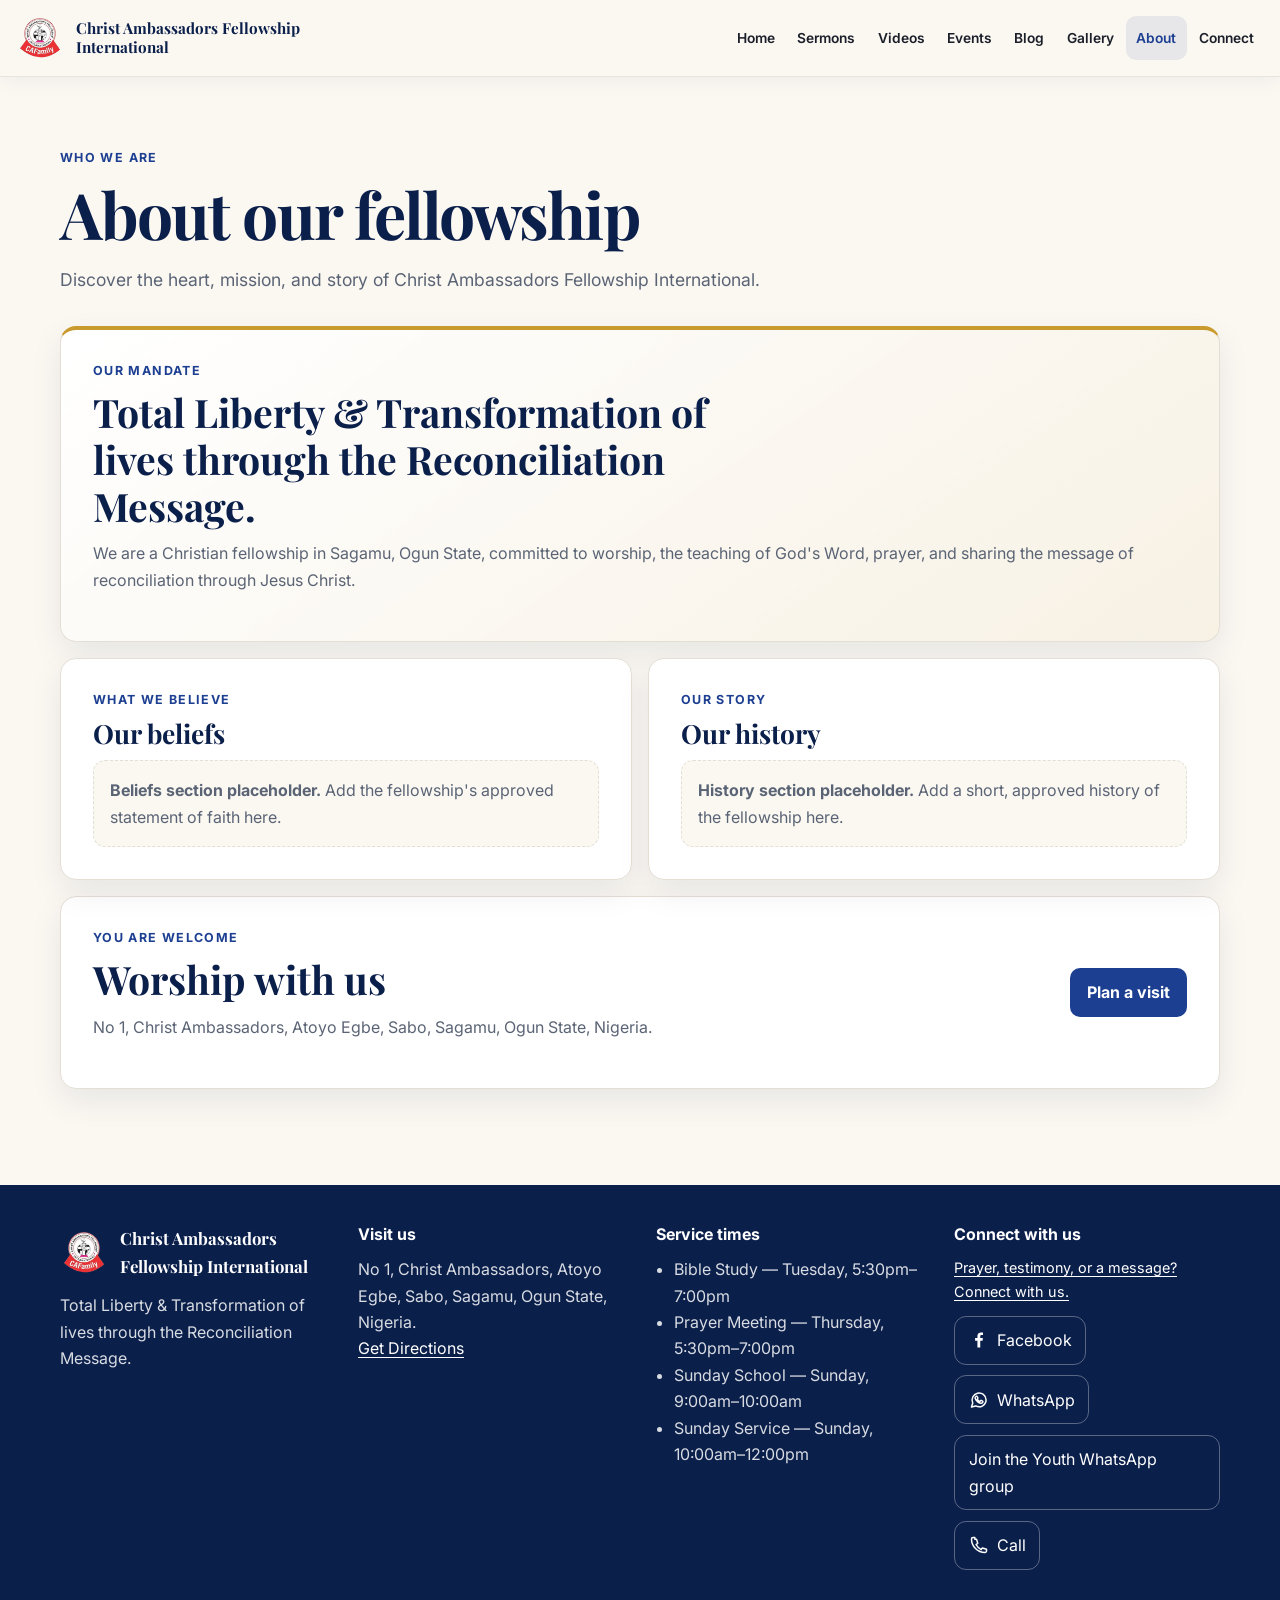
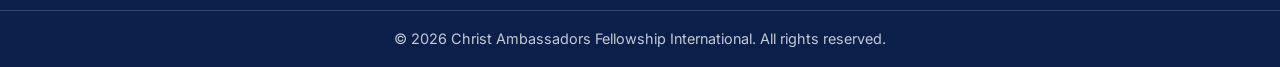
<file: about.html>
<!doctype html>
<html lang="en">
  <head>
    <meta charset="UTF-8">
    <meta name="viewport" content="width=device-width, initial-scale=1">
    <meta name="description" content="Learn about Christ Ambassadors Fellowship International, our mission, beliefs, and history in Sagamu, Ogun State.">
    <meta name="theme-color" content="#1D3F91">
    <meta property="og:title" content="About | Christ Ambassadors Fellowship International">
    <meta property="og:description" content="Total Liberty & Transformation of lives through the Reconciliation Message.">
    <meta property="og:type" content="website">
    <meta property="og:image" content="/images/logo.png">
    <link rel="icon" href="/favicon.png">
    <title>About | Christ Ambassadors Fellowship International</title>
    <link rel="stylesheet" href="css/styles.css">
    <link rel="preconnect" href="https://fonts.googleapis.com">
    <link rel="preconnect" href="https://fonts.gstatic.com" crossorigin>
    <link href="https://fonts.googleapis.com/css2?family=Inter:wght@400;500;600;700&family=Playfair+Display:wght@600;700&display=swap" rel="stylesheet">
    <script defer src="js/components.js"></script>
    <script defer src="js/phase5.js"></script>
  </head>
  <body>
    <a class="skip-link" href="#main-content">Skip to content</a>
    <div id="site-header"></div>
    <main id="main-content" class="site-main interior-page">
      <section class="page-intro">
        <p class="eyebrow">Who we are</p>
        <h1>About our fellowship</h1>
        <p>Discover the heart, mission, and story of Christ Ambassadors Fellowship International.</p>
      </section>
      <section class="about-mission-card" aria-labelledby="mission-title">
        <p class="eyebrow">Our mandate</p>
        <h2 id="mission-title">Total Liberty &amp; Transformation of lives through the Reconciliation Message.</h2>
        <p>We are a Christian fellowship in Sagamu, Ogun State, committed to worship, the teaching of God's Word, prayer, and sharing the message of reconciliation through Jesus Christ.</p>
      </section>
      <section class="about-content-grid">
        <article class="content-card" aria-labelledby="beliefs-title">
          <p class="eyebrow">What we believe</p>
          <h2 id="beliefs-title">Our beliefs</h2>
          <div class="editable-placeholder" aria-label="Beliefs content placeholder">
            <p><strong>Beliefs section placeholder.</strong> Add the fellowship's approved statement of faith here.</p>
          </div>
        </article>
        <article class="content-card" aria-labelledby="history-title">
          <p class="eyebrow">Our story</p>
          <h2 id="history-title">Our history</h2>
          <div class="editable-placeholder" aria-label="History content placeholder">
            <p><strong>History section placeholder.</strong> Add a short, approved history of the fellowship here.</p>
          </div>
        </article>
      </section>
      <section class="about-visit-card" aria-labelledby="about-visit-title">
        <div>
          <p class="eyebrow">You are welcome</p>
          <h2 id="about-visit-title">Worship with us</h2>
          <p>No 1, Christ Ambassadors, Atoyo Egbe, Sabo, Sagamu, Ogun State, Nigeria.</p>
        </div>
        <a class="button button-primary" href="contact.html#visit-us">Plan a visit</a>
      </section>
    </main>
    <div id="site-footer"></div>
  </body>
</html>
</file>
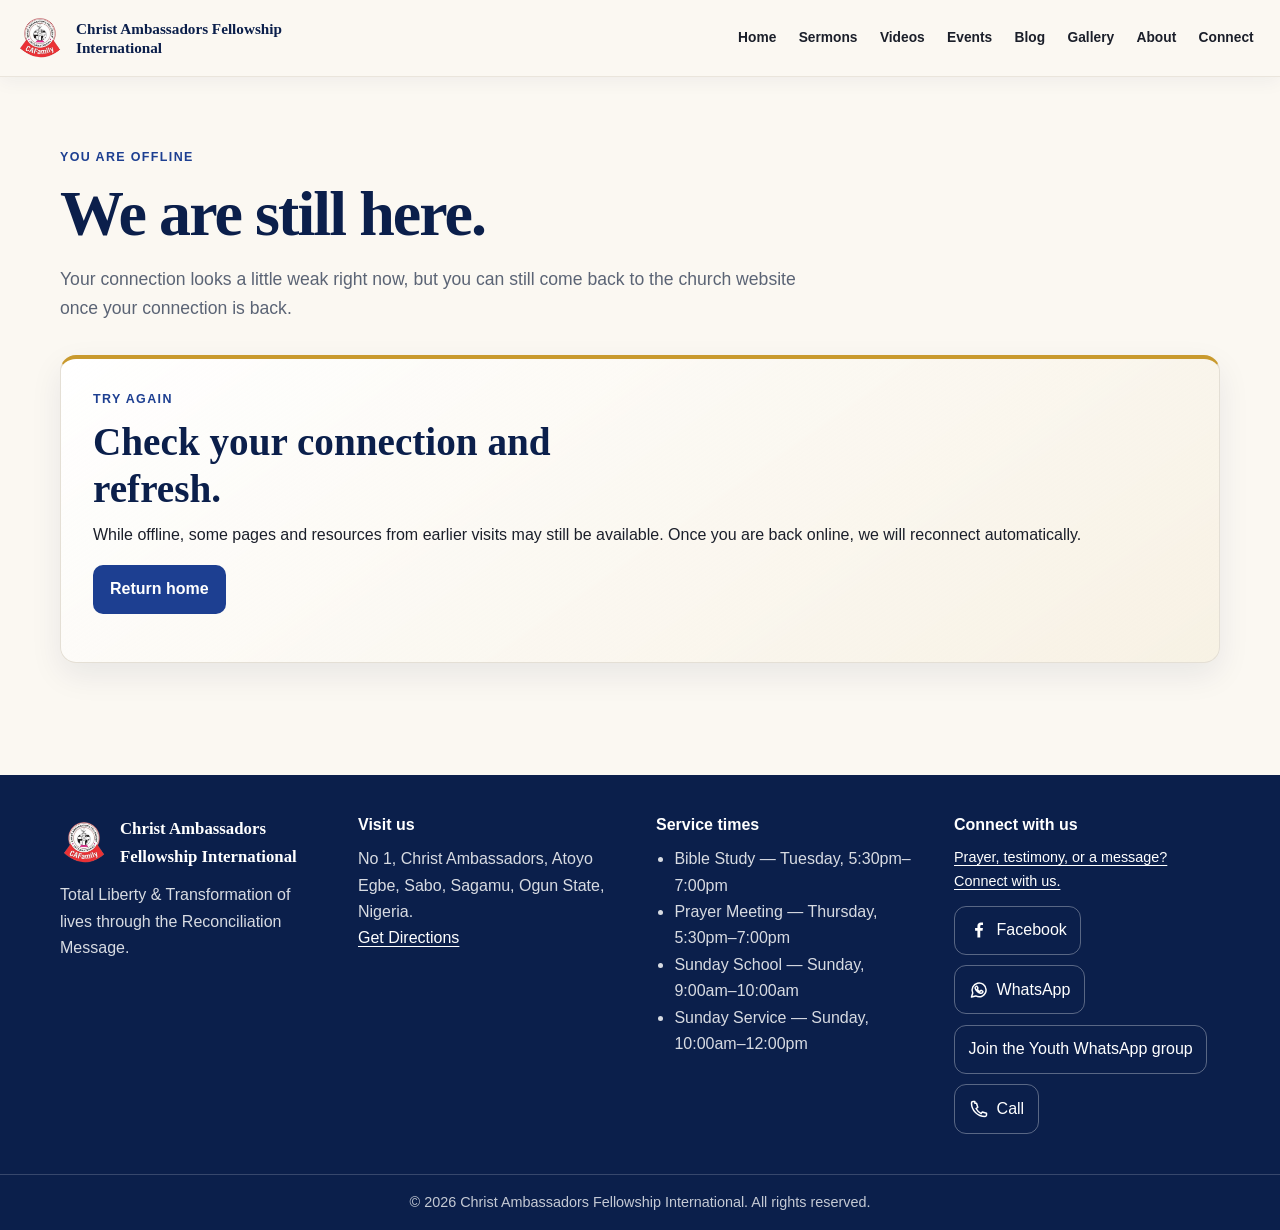
<file: offline.html>
<!doctype html>
<html lang="en">
  <head>
    <meta charset="UTF-8" />
    <meta name="viewport" content="width=device-width, initial-scale=1" />
    <meta name="theme-color" content="#1D3F91" />
    <link rel="icon" href="/favicon.png" />
    <title>Offline | Christ Ambassadors Fellowship International</title>
    <link rel="stylesheet" href="/css/styles.css" />
    <script defer src="/js/components.js"></script>
    <script defer src="/js/phase5.js"></script>
  </head>
  <body>
    <div id="site-header"></div>
    <main class="site-main interior-page">
      <section class="page-intro" aria-labelledby="offline-title">
        <p class="eyebrow">You are offline</p>
        <h1 id="offline-title">We are still here.</h1>
        <p>Your connection looks a little weak right now, but you can still come back to the church website once your connection is back.</p>
      </section>
      <section class="about-mission-card" aria-labelledby="offline-message-title">
        <p class="eyebrow">Try again</p>
        <h2 id="offline-message-title">Check your connection and refresh.</h2>
        <p>While offline, some pages and resources from earlier visits may still be available. Once you are back online, we will reconnect automatically.</p>
        <p><a class="button button-primary" href="/index.html">Return home</a></p>
      </section>
    </main>
    <div id="site-footer"></div>
  </body>
</html>
</file>
<file: css/styles.css>
:root {
  color-scheme: light;
  --color-primary: #1d3f91;
  --color-navy: #0b1f4b;
  --color-gold: #c99a2e;
  --color-background: #fbf8f2;
  --color-surface: #fff;
  --color-text: #1b1f2a;
  --color-muted: #5b6475;
  --color-success: #2e7d57;
  --color-border: #e4dfd5;
  --color-shadow: 0 12px 32px rgb(11 31 75 / 8%);
  --font-heading: "Playfair Display", Georgia, "Times New Roman", serif;
  --font-body: Inter, "Segoe UI", Arial, sans-serif;
  --content-width: 1160px;
  --radius-card: 16px;
  --header-height: 76px;
}

* {
  box-sizing: border-box;
}

html {
  scroll-behavior: smooth;
  scroll-padding-top: calc(var(--header-height) + 1rem);
}

body {
  min-width: 320px;
  min-height: 100vh;
  margin: 0;
  overflow-x: clip;
  background: var(--color-background);
  color: var(--color-text);
  font-family: var(--font-body);
  font-size: 16px;
  line-height: 1.65;
  -webkit-font-smoothing: antialiased;
}

img,
svg {
  max-width: 100%;
}

img {
  height: auto;
}

a {
  color: var(--color-primary);
  text-underline-offset: 0.18em;
}

a:hover {
  color: var(--color-navy);
}

button,
input,
select,
textarea {
  font: inherit;
}

button,
a,
input,
select,
textarea {
  -webkit-tap-highlight-color: transparent;
}

:focus-visible {
  outline: 3px solid var(--color-gold);
  outline-offset: 3px;
}

.skip-link {
  position: absolute;
  z-index: 200;
  top: -100vh;
  left: 1rem;
  display: inline-flex;
  min-height: 44px;
  align-items: center;
  padding: 0.7rem 1rem;
  border-radius: 10px;
  background: var(--color-navy);
  color: #fff;
  font-weight: 700;
  text-decoration: none;
}

.skip-link:focus {
  top: 1rem;
}

h1,
h2,
h3,
h4 {
  color: var(--color-navy);
  font-family: var(--font-heading);
  font-weight: 700;
  line-height: 1.2;
}

p {
  margin-block: 0 1rem;
}

.site-main {
  width: min(var(--content-width), calc(100% - 2rem));
  margin-inline: auto;
  padding-block: 1.5rem 4rem;
}

#site-header {
  position: sticky;
  z-index: 100;
  top: 0;
}

.site-header {
  min-height: var(--header-height);
  border-bottom: 1px solid rgb(228 223 213 / 75%);
  background: rgb(251 248 242 / 94%);
  box-shadow: 0 4px 18px rgb(11 31 75 / 5%);
  -webkit-backdrop-filter: blur(14px);
  backdrop-filter: blur(14px);
}

.site-header-inner {
  display: flex;
  width: min(1320px, calc(100% - 2rem));
  min-height: var(--header-height);
  align-items: center;
  justify-content: space-between;
  gap: 1rem;
  margin-inline: auto;
}

.brand {
  display: inline-flex;
  min-width: 0;
  align-items: center;
  gap: 0.75rem;
  color: var(--color-navy);
  text-decoration: none;
}

.brand:hover {
  color: var(--color-primary);
}

.brand-logo {
  display: block;
  width: 48px;
  height: 48px;
  flex: 0 0 48px;
  object-fit: contain;
}

.brand-name {
  max-width: 255px;
  font-family: var(--font-heading);
  font-size: 0.95rem;
  font-weight: 700;
  line-height: 1.25;
}

.header-actions {
  display: flex;
  align-items: center;
  gap: 0.5rem;
}

.header-install-button {
  display: inline-flex;
  min-height: 44px;
  align-items: center;
  justify-content: center;
  padding: 0.6rem 0.9rem;
  border: 1px solid var(--color-border);
  border-radius: 10px;
  background: var(--color-surface);
  color: var(--color-primary);
  cursor: pointer;
  font: inherit;
  font-weight: 700;
}

.header-install-button[hidden] {
  display: none;
}

#sw-refresh-prompt {
  position: fixed;
  right: 1rem;
  bottom: calc(1rem + env(safe-area-inset-bottom));
  z-index: 140;
  display: flex;
  justify-content: flex-end;
  pointer-events: none;
}

.sw-refresh-inner {
  display: inline-flex;
  align-items: center;
  gap: 0.75rem;
  padding: 0.7rem 0.9rem;
  border: 1px solid var(--color-border);
  border-radius: 999px;
  background: rgb(11 31 75 / 94%);
  box-shadow: var(--color-shadow);
  color: #fff;
  font-size: 0.85rem;
  font-weight: 700;
  pointer-events: auto;
}

.sw-refresh-inner button {
  min-height: 36px;
  padding: 0.45rem 0.8rem;
  border: 0;
  border-radius: 999px;
  background: var(--color-gold);
  color: var(--color-navy);
  cursor: pointer;
  font: inherit;
  font-weight: 700;
}

.menu-toggle {
  display: inline-grid;
  width: 48px;
  height: 48px;
  flex: 0 0 48px;
  place-items: center;
  border: 1px solid var(--color-border);
  border-radius: 12px;
  background: var(--color-surface);
  color: var(--color-navy);
  cursor: pointer;
}

.menu-toggle svg {
  width: 24px;
  height: 24px;
}

.primary-nav {
  position: absolute;
  top: calc(100% + 1px);
  right: 0;
  left: 0;
  display: none;
  max-height: calc(100vh - var(--header-height));
  overflow-y: auto;
  padding: 0.5rem 1rem 1rem;
  border-bottom: 1px solid var(--color-border);
  background: var(--color-background);
  box-shadow: var(--color-shadow);
}

.primary-nav.is-open {
  display: grid;
}

.primary-nav a {
  display: flex;
  min-height: 48px;
  align-items: center;
  padding: 0.6rem 0.75rem;
  border-radius: 10px;
  color: var(--color-text);
  font-size: 0.95rem;
  font-weight: 600;
  text-decoration: none;
}

.primary-nav a:hover,
.primary-nav a[aria-current="page"] {
  background: rgb(29 63 145 / 9%);
  color: var(--color-primary);
}

.site-footer {
  margin-top: 2rem;
  background: var(--color-navy);
  color: #fff;
}

.site-footer a {
  color: #fff;
}

.site-footer a:hover {
  color: #f0d48b;
}

.footer-inner {
  display: grid;
  width: min(var(--content-width), calc(100% - 2rem));
  grid-template-columns: repeat(auto-fit, minmax(min(100%, 220px), 1fr));
  gap: 2rem;
  margin-inline: auto;
  padding-block: 2.5rem;
}

.footer-brand {
  display: inline-flex;
  align-items: center;
  gap: 0.75rem;
  margin-bottom: 0.75rem;
  font-family: var(--font-heading);
  font-size: 1.05rem;
  font-weight: 700;
  text-decoration: none;
}

.footer-logo {
  width: 48px;
  height: 48px;
  object-fit: contain;
}

.footer-heading {
  margin: 0 0 0.75rem;
  color: #fff;
  font-family: var(--font-body);
  font-size: 1rem;
}

.footer-mission,
.footer-address,
.footer-services {
  margin: 0;
  color: rgb(255 255 255 / 84%);
}

.footer-service-list {
  margin: 0;
  padding-left: 1.15rem;
  color: rgb(255 255 255 / 84%);
}

.footer-social-links {
  display: flex;
  flex-wrap: wrap;
  gap: 0.65rem;
}

.footer-social-link {
  display: inline-flex;
  min-width: 48px;
  min-height: 48px;
  align-items: center;
  justify-content: center;
  gap: 0.5rem;
  padding: 0.65rem 0.85rem;
  border: 1px solid rgb(255 255 255 / 32%);
  border-radius: 12px;
  text-decoration: none;
}

.footer-social-link[hidden],
#media nav a[hidden] {
  display: none;
}

.footer-social-link svg,
.contact-link svg {
  width: 20px;
  height: 20px;
  flex: 0 0 20px;
}

.footer-bottom {
  padding: 1rem;
  border-top: 1px solid rgb(255 255 255 / 18%);
  color: rgb(255 255 255 / 76%);
  font-size: 0.9rem;
  text-align: center;
}

.footer-bottom p {
  margin: 0;
}

.button,
.card-buttons button,
#playPauseBtn,
.close-btn {
  display: inline-flex;
  min-height: 44px;
  align-items: center;
  justify-content: center;
  gap: 0.5rem;
  padding: 0.65rem 1rem;
  border: 1px solid transparent;
  border-radius: 10px;
  cursor: pointer;
  font-weight: 700;
  text-decoration: none;
  transition:
    background-color 180ms ease,
    border-color 180ms ease,
    color 180ms ease,
    transform 180ms ease,
    box-shadow 180ms ease;
}

.button[hidden] {
    display: none;
}

.button-primary,
.card-buttons button:first-child {
  background: var(--color-primary);
  color: #fff;
}

.button-primary:hover,
.card-buttons button:first-child:hover {
  background: var(--color-navy);
  color: #fff;
}

.button-secondary,
.card-buttons button:not(:first-child) {
  border-color: var(--color-border);
  background: var(--color-surface);
  color: var(--color-navy);
}

.button-secondary:hover,
.card-buttons button:not(:first-child):hover {
  border-color: var(--color-primary);
  background: rgb(29 63 145 / 7%);
}

.card,
.service,
.about-us,
#media,
.filters,
.sermon-card {
  border: 1px solid var(--color-border);
  border-radius: var(--radius-card);
  background: var(--color-surface);
  box-shadow: var(--color-shadow);
}

.service,
.about-us,
#media {
  width: 100%;
  margin: 1.5rem auto;
  padding: clamp(1.1rem, 3vw, 2rem);
  transform: none;
}

.filters {
  width: 100%;
  margin: 0 auto 1.5rem;
  padding: 1rem;
  box-shadow: 0 6px 20px rgb(11 31 75 / 6%);
}

.filters input,
.filters select,
.search-wrapper {
  min-height: 48px;
  border-radius: 10px;
}

.filters input,
.filters select {
  border: 1px solid var(--color-border);
  background: var(--color-surface);
  color: var(--color-text);
  font-size: 1rem;
}

.search-wrapper {
  width: 100%;
}

#searchInput {
  min-height: 48px;
  border-color: var(--color-border);
}

.clear-btn {
  min-width: 44px;
  min-height: 44px;
}

.hidden,
.hiddenb {
  display: none !important;
}

.service h2,
.about-us h2,
#media h2 {
  margin-top: 0;
  margin-bottom: 0.75rem;
}

.service ul {
  padding-left: 1.25rem;
}

.service ul li {
  margin-block: 0.45rem;
  font-size: 1rem;
}

.about-us p {
  font-size: 1rem;
}

#media nav {
  display: flex;
  flex-wrap: wrap;
  gap: 0.75rem;
}

#media nav a {
  display: inline-flex;
  min-height: 48px;
  align-items: center;
  justify-content: center;
  padding: 0.7rem 1rem;
  border: 1px solid var(--color-border);
  border-radius: 10px;
  background: var(--color-surface);
  color: var(--color-primary);
  font-weight: 600;
  text-decoration: none;
}

#media nav a:hover {
  border-color: var(--color-primary);
  background: rgb(29 63 145 / 7%);
}

.contact-link {
  display: inline-flex;
  min-height: 48px;
  align-items: center;
  justify-content: center;
  gap: 0.5rem;
  padding: 0.7rem 1rem;
  border: 1px solid var(--color-border);
  border-radius: 10px;
  color: var(--color-primary);
  text-decoration: none;
}

.sermon-grid,
#sermonGrid {
  display: grid;
  width: 100%;
  grid-template-columns: repeat(auto-fill, minmax(min(100%, 260px), 1fr));
  gap: 1.25rem;
  margin: 0 auto;
  padding: 0 0 1.5rem;
}

.sermon-search-panel {
  display: grid;
  grid-template-columns: repeat(auto-fit, minmax(min(100%, 190px), 1fr));
  align-items: end;
  gap: 0.9rem;
  margin-bottom: 0.75rem;
  padding: clamp(1rem, 3vw, 1.5rem);
  border: 1px solid var(--color-border);
  border-radius: var(--radius-card);
  background: var(--color-surface);
  box-shadow: var(--color-shadow);
}

.sermon-search-field,
.sermon-filter-field {
  display: grid;
  min-width: 0;
  gap: 0.35rem;
  color: var(--color-text);
  font-size: 0.92rem;
  font-weight: 600;
}

.sermon-search-panel input,
.sermon-search-panel select {
  width: 100%;
  min-height: 48px;
  padding: 0.6rem 0.75rem;
  border: 1px solid var(--color-border);
  border-radius: 10px;
  background: var(--color-background);
  color: var(--color-text);
}

.sermon-search-panel > .button {
  width: 100%;
}

.video-card h2 {
  margin: 0.85rem 1rem 0.25rem;
  font-family: var(--font-body);
  font-size: 1.1rem;
}

.sermon-card h2,
.sermon-card h3 {
  margin: 0;
  padding: 0.75rem 1rem 0.25rem;
  font-family: var(--font-body);
  font-size: 1.1rem;
}

.sermon-card .series,
.sermon-card .scripture,
.sermon-card .preacher,
.sermon-card .date,
.sermon-card .duration {
  margin: 0;
  padding: 0 1rem 0.5rem;
  color: var(--color-muted);
  font-size: 0.95rem;
}

.sermon-engagement {
  display: flex;
  flex-wrap: wrap;
  align-items: center;
  gap: 0.5rem;
  padding: 0 1rem 0.5rem;
}

.sermon-card .downloads {
  margin: 0;
  color: var(--color-muted);
  font-size: 0.95rem;
}

.sermon-like-button {
  min-width: 44px;
  min-height: 44px;
  padding: 0.45rem 0.7rem;
}

.sermon-like-button[aria-pressed="true"] {
  border-color: var(--color-primary);
  color: var(--color-primary);
}

.sermon-like-feedback {
  margin: 0;
  padding: 0 1rem 0.5rem;
  color: var(--color-muted);
  font-size: 0.85rem;
}

.data-status {
  min-height: 1.5em;
  margin: 0.5rem 0 0.75rem;
  color: var(--color-muted);
  font-size: 0.95rem;
}

.data-error {
  color: #a52b2b;
}

.list-actions {
  display: flex;
  justify-content: center;
  padding-block: 0.5rem 2rem;
}

.continue-listening-wrap {
  position: fixed;
  z-index: 109;
  bottom: calc(76px + env(safe-area-inset-bottom) + 0.75rem);
  left: 50%;
  width: max-content;
  max-width: calc(100% - 2rem);
  margin: 0;
  transform: translateX(-50%);
  text-align: center;
}

.live-stream-card {
  display: flex;
  align-items: center;
  justify-content: space-between;
  gap: 1.5rem;
  margin-bottom: 1.75rem;
  padding: clamp(1.25rem, 4vw, 2rem);
  border-radius: var(--radius-card);
  background: linear-gradient(120deg, var(--color-navy), var(--color-primary));
  color: #fff;
}

.live-stream-card .eyebrow {
  color: #f0d48b;
}

.live-stream-card h2 {
  margin: 0 0 0.5rem;
  color: #fff;
  font-size: clamp(1.45rem, 3vw, 2rem);
}

.live-stream-card p:last-child {
  margin: 0;
  color: rgb(255 255 255 / 84%);
}

.live-stream-card .button {
  flex: 0 0 auto;
  border-color: var(--color-gold);
  background: var(--color-gold);
  color: #17213a;
}

.live-stream-card .button:hover {
  background: #e6bd5d;
}

.video-grid {
  display: grid;
  grid-template-columns: repeat(auto-fill, minmax(min(100%, 270px), 1fr));
  gap: 1.25rem;
}

.video-card {
  min-width: 0;
  overflow: hidden;
  border: 1px solid var(--color-border);
  border-radius: var(--radius-card);
  background: var(--color-surface);
  box-shadow: var(--color-shadow);
  transition:
    transform 180ms ease,
    box-shadow 180ms ease;
}

.video-card:hover {
  transform: translateY(-4px);
  box-shadow: 0 16px 34px rgb(11 31 75 / 13%);
}

.video-card > img {
  display: block;
  width: 100%;
  height: 190px;
  object-fit: cover;
  background: var(--color-background);
}

.video-card-content {
  display: flex;
  min-height: 190px;
  align-items: flex-start;
  flex-direction: column;
  padding: 0 1rem 1rem;
}

.video-card h2 {
  margin-inline: 0;
}

.video-date {
  margin: 0 0 1rem;
  color: var(--color-muted);
  font-size: 0.95rem;
}

.video-card .button {
  width: 100%;
  margin-top: auto;
}

.video-live-badge {
  display: inline-flex;
  min-height: 30px;
  align-items: center;
  margin-top: 0.85rem;
  padding: 0.2rem 0.6rem;
  border-radius: 999px;
  background: rgb(46 125 87 / 12%);
  color: var(--color-success);
  font-size: 0.85rem;
  font-weight: 700;
}

.video-live-badge + h2 {
  margin-top: 0.5rem;
}

.video-card-content > .data-error {
  margin-top: auto;
}

.sermon-card {
  min-width: 0;
  overflow: hidden;
  transition:
    transform 180ms ease,
    box-shadow 180ms ease;
}

.sermon-card:hover {
  transform: translateY(-4px);
  box-shadow: 0 16px 34px rgb(11 31 75 / 13%);
}

.sermon-card img {
  width: 100%;
  height: 180px;
  object-fit: cover;
  object-position: top;
  background: var(--color-background);
}

.card-buttons {
  display: grid;
  grid-template-columns: repeat(3, minmax(0, 1fr));
  gap: 0.5rem;
  padding: 0 1rem 1rem;
}

.card-buttons button {
  min-width: 0;
  padding-inline: 0.55rem;
}

.audio-player {
  position: fixed;
  z-index: 110;
  right: 0;
  bottom: 0;
  left: 0;
  overflow: hidden;
  border-top: 1px solid rgb(255 255 255 / 15%);
  background: var(--color-navy);
  color: #fff;
  box-shadow: 0 -8px 28px rgb(11 31 75 / 18%);
  transform: translateY(110%);
  transition: transform 220ms ease;
}

.audio-player.active {
  transform: translateY(0);
}

.player-inner {
  display: flex;
  width: min(var(--content-width), calc(100% - 1rem));
  min-height: 76px;
  align-items: center;
  gap: 0.75rem;
  margin-inline: auto;
  padding-block: 0.5rem;
}

.player-thumb {
  width: 52px;
  height: 52px;
  flex: 0 0 52px;
  border-radius: 10px;
  background: rgb(255 255 255 / 10%);
  object-fit: cover;
}

.player-info {
  min-width: 0;
  flex: 0 1 220px;
}

.track-title,
.track-artist {
  overflow: hidden;
  text-overflow: ellipsis;
  white-space: nowrap;
}

.track-title {
  font-weight: 700;
}

.track-artist {
  color: rgb(255 255 255 / 74%);
  font-size: 0.9rem;
}

.player-controls {
  display: flex;
  min-width: 0;
  flex: 1;
  align-items: center;
  gap: 0.75rem;
}

#playPauseBtn,
.close-btn {
  width: 48px;
  height: 48px;
  flex: 0 0 48px;
  border-color: rgb(255 255 255 / 55%);
  background: transparent;
  color: #fff;
}

#playPauseBtn:hover,
.close-btn:hover {
  background: rgb(255 255 255 / 12%);
}

.progress-wrap {
  display: flex;
  min-width: 0;
  flex: 1;
  align-items: center;
  gap: 0.6rem;
  color: rgb(255 255 255 / 78%);
  font-variant-numeric: tabular-nums;
  font-size: 0.85rem;
}

#progressBar {
  min-width: 40px;
  min-height: 32px;
  flex: 1;
  accent-color: var(--color-gold);
  cursor: pointer;
}

.close-btn {
  border: 0;
  font-size: 1.5rem;
}

.reveal-on-scroll {
  opacity: 0;
  transform: translateY(16px);
  transition:
    opacity 500ms ease,
    transform 500ms ease;
}

.reveal-on-scroll.is-visible {
  opacity: 1;
  transform: translateY(0);
}

.home-hero {
  position: relative;
  overflow: hidden;
  background:
    radial-gradient(ellipse at 82% 18%, rgb(201 154 46 / 18%), transparent 34%),
    linear-gradient(125deg, #0b1f4b 0%, #163573 58%, #1d3f91 100%);
  color: #fff;
}

.home-hero::after {
  position: absolute;
  right: -9rem;
  bottom: -16rem;
  width: 36rem;
  height: 36rem;
  border: 1px solid rgb(255 255 255 / 10%);
  border-radius: 50%;
  content: "";
  pointer-events: none;
}

.home-hero-inner {
  position: relative;
  z-index: 1;
  display: grid;
  width: min(var(--content-width), calc(100% - 2rem));
  align-items: center;
  gap: 2rem;
  margin-inline: auto;
  padding-block: clamp(3rem, 8vw, 6.5rem);
}

.home-hero-copy {
  max-width: 700px;
}

.home-hero .eyebrow,
.home-hero h1,
.home-hero .hero-description {
  color: #fff;
}

.eyebrow {
  margin: 0 0 0.6rem;
  color: var(--color-primary);
  font-size: 0.78rem;
  font-weight: 700;
  letter-spacing: 0.11em;
  line-height: 1.4;
  text-transform: uppercase;
}

.home-hero .eyebrow {
  color: #f0d48b;
}

.home-hero h1 {
  max-width: 15ch;
  margin: 0 0 1rem;
  font-size: clamp(2.4rem, 7vw, 4.7rem);
  letter-spacing: -0.035em;
}

.hero-description {
  max-width: 58ch;
  margin-bottom: 1.5rem;
  color: rgb(255 255 255 / 84%);
  font-size: clamp(1.05rem, 2vw, 1.2rem);
}

.hero-actions {
  display: flex;
  flex-wrap: wrap;
  gap: 0.75rem;
}

.home-hero .button-primary {
  border-color: var(--color-gold);
  background: var(--color-gold);
  color: #17213a;
}

.home-hero .button-primary:hover {
  background: #e6bd5d;
}

.home-hero .button-secondary {
  border-color: rgb(255 255 255 / 45%);
  background: transparent;
  color: #fff;
}

.home-hero .button-secondary:hover {
  background: rgb(255 255 255 / 10%);
}

.next-service-card {
  max-width: 420px;
  padding: 1.5rem;
  border: 1px solid rgb(255 255 255 / 18%);
  border-radius: var(--radius-card);
  background: rgb(255 255 255 / 10%);
  -webkit-backdrop-filter: blur(12px);
  backdrop-filter: blur(12px);
}

.next-service-icon {
  display: grid;
  width: 48px;
  height: 48px;
  place-items: center;
  margin-bottom: 1rem;
  border-radius: 14px;
  background: rgb(255 255 255 / 14%);
  color: #f0d48b;
}

.next-service-icon svg {
  width: 24px;
  height: 24px;
}

.next-service-card .eyebrow {
  margin-bottom: 0.35rem;
}

.next-service-card h2 {
  margin: 0 0 0.75rem;
  color: #fff;
  font-size: 1.6rem;
}

.next-service-card p:not(.eyebrow) {
  color: rgb(255 255 255 / 86%);
}

.next-service-card a {
  display: inline-flex;
  min-height: 44px;
  align-items: center;
  gap: 0.4rem;
  color: #f0d48b;
  font-weight: 700;
}

.home-content {
  padding-top: 1.5rem;
}

.announcement-banner {
  display: flex;
  align-items: center;
  justify-content: space-between;
  gap: 1rem;
  margin-bottom: 2rem;
  padding: 1rem 1.25rem;
  border: 1px solid rgb(201 154 46 / 45%);
  border-left: 5px solid var(--color-gold);
  border-radius: 12px;
  background: rgb(201 154 46 / 10%);
}

.announcement-banner[hidden] {
  display: none;
}

.announcement-banner .eyebrow,
.announcement-banner p:last-child {
  margin-bottom: 0;
}

.announcement-banner .eyebrow {
  color: var(--color-navy);
}

.announcement-dismiss {
  display: inline-grid;
  width: 44px;
  height: 44px;
  flex: 0 0 44px;
  place-items: center;
  border: 0;
  border-radius: 10px;
  background: transparent;
  color: var(--color-text);
  cursor: pointer;
  font-size: 1.7rem;
}

.announcement-dismiss:hover {
  background: rgb(11 31 75 / 8%);
}

.home-section {
  margin-block: clamp(2.5rem, 6vw, 4.5rem);
}

.section-heading {
  max-width: 650px;
  margin-bottom: 1.4rem;
}

.section-heading h2,
.welcome-card h2,
.verse-card h2,
.whatsapp-invitation h2,
.about-mission-card h2,
.content-card h2,
.about-visit-card h2 {
  margin: 0 0 0.65rem;
  font-size: clamp(1.7rem, 4vw, 2.45rem);
}

.section-heading > p:last-child {
  margin-bottom: 0;
  color: var(--color-muted);
}

.section-heading-row {
  display: flex;
  align-items: end;
  justify-content: space-between;
  gap: 1.5rem;
}

.section-heading-row .section-heading {
  margin-bottom: 0;
}

.text-link {
  display: inline-flex;
  min-height: 44px;
  align-items: center;
  gap: 0.35rem;
  font-weight: 700;
  text-decoration: none;
}

.service-times-grid {
  display: grid;
  grid-template-columns: repeat(auto-fit, minmax(min(100%, 220px), 1fr));
  gap: 1rem;
}

.service-time-card {
  min-height: 150px;
  padding: 1.25rem;
  border: 1px solid var(--color-border);
  border-radius: 14px;
  background: var(--color-surface);
  box-shadow: var(--color-shadow);
}

.service-time-label {
  color: var(--color-navy);
  font-size: 1.05rem;
  font-weight: 700;
}

.service-weekday {
  margin: 0.35rem 0 0.1rem;
  color: var(--color-muted);
}

.service-time {
  margin: 0;
  color: var(--color-primary);
  font-size: 1.15rem;
  font-weight: 700;
}

.service-time-card-featured {
  border-color: var(--color-primary);
  background: rgb(29 63 145 / 6%);
}

.latest-sermons-section .sermon-grid {
  padding-top: 1.25rem;
}

.loading-message,
.empty-state {
  width: 100%;
  margin: 0;
  padding: 1.25rem;
  border: 1px dashed var(--color-border);
  border-radius: 12px;
  color: var(--color-muted);
  text-align: center;
}

.home-two-column {
  display: grid;
  grid-template-columns: 1fr;
  gap: 1rem;
}

.welcome-card,
.verse-card,
.about-mission-card,
.content-card,
.about-visit-card,
.contact-details-card,
.connect-option-card {
  padding: clamp(1.25rem, 3vw, 2rem);
  border: 1px solid var(--color-border);
  border-radius: var(--radius-card);
  background: var(--color-surface);
  box-shadow: var(--color-shadow);
}

.welcome-card > p:not(.eyebrow),
.verse-card > p:not(.eyebrow),
.about-mission-card > p:last-child,
.about-visit-card p:not(.eyebrow) {
  color: var(--color-muted);
}

.welcome-card .text-link {
  margin-top: 0.25rem;
}

.verse-card {
  background: linear-gradient(145deg, var(--color-surface), rgb(201 154 46 / 9%));
}

.verse-card blockquote {
  margin: 1rem 0 0;
  padding-left: 1rem;
  border-left: 3px solid var(--color-gold);
}

.verse-text {
  margin-bottom: 0.6rem;
  color: var(--color-text);
  font-family: var(--font-heading);
  font-size: 1.35rem;
  line-height: 1.5;
}

.verse-reference {
  color: var(--color-muted);
  font-size: 0.95rem;
  font-style: normal;
  font-weight: 600;
}

.event-preview-grid {
  display: grid;
  grid-template-columns: repeat(auto-fit, minmax(min(100%, 240px), 1fr));
  gap: 1rem;
}

.whatsapp-invitation {
  display: flex;
  align-items: center;
  justify-content: space-between;
  gap: 1.5rem;
  margin-top: 3rem;
  padding: clamp(1.25rem, 4vw, 2.25rem);
  border-radius: var(--radius-card);
  background: rgb(46 125 87 / 9%);
}

.whatsapp-invitation .eyebrow {
  color: var(--color-success);
}

.whatsapp-invitation h2 {
  font-size: clamp(1.5rem, 3vw, 2rem);
}

.whatsapp-invitation p:last-child {
  margin-bottom: 0;
  color: var(--color-muted);
}

.connect-prompt {
  margin: 1.5rem 0 0;
  color: var(--color-muted);
  font-size: 0.95rem;
  text-align: center;
}

.interior-page {
  padding-top: clamp(2rem, 6vw, 4.5rem);
}

.page-intro {
  max-width: 760px;
  margin-bottom: 2rem;
}

.page-intro h1 {
  margin: 0 0 0.75rem;
  font-size: clamp(2.3rem, 6vw, 4rem);
  letter-spacing: -0.03em;
}

.page-intro > p:last-child {
  margin-bottom: 0;
  color: var(--color-muted);
  font-size: 1.1rem;
}

.about-mission-card {
  margin-bottom: 1rem;
  border-top: 4px solid var(--color-gold);
  background: linear-gradient(145deg, var(--color-surface), rgb(201 154 46 / 7%));
}

.about-mission-card h2 {
  max-width: 26ch;
}

.about-content-grid {
  display: grid;
  grid-template-columns: 1fr;
  gap: 1rem;
  margin-block: 1rem;
}

.content-card h2 {
  font-size: 1.65rem;
}

.editable-placeholder {
  padding: 1rem;
  border: 1px dashed var(--color-border);
  border-radius: 12px;
  background: var(--color-background);
  color: var(--color-muted);
}

.editable-placeholder p {
  margin: 0;
}

.about-visit-card {
  display: flex;
  align-items: center;
  justify-content: space-between;
  gap: 1rem;
  margin-top: 1rem;
}

.about-visit-card .button {
  flex: 0 0 auto;
}

.contact-layout {
  display: grid;
  grid-template-columns: 1fr;
  gap: 1rem;
  align-items: stretch;
}

.contact-details-card h2 {
  margin: 0 0 0.75rem;
  font-size: 2rem;
}

.contact-details-card address {
  margin-bottom: 1rem;
  color: var(--color-text);
  font-size: 1.05rem;
  font-style: normal;
}

.contact-details-actions {
  margin-bottom: 1.5rem;
}

.contact-details-card #media {
  margin: 0;
  padding: 1.25rem 0 0;
  border: 0;
  border-top: 1px solid var(--color-border);
  border-radius: 0;
  background: transparent;
  box-shadow: none;
}

.contact-details-card #media h3 {
  margin: 0 0 0.75rem;
  color: var(--color-navy);
  font-family: var(--font-body);
  font-size: 1rem;
}

.contact-details-card #media nav {
  flex-direction: column;
  align-items: stretch;
}

.contact-details-card #media .contact-link {
  justify-content: flex-start;
  color: var(--color-primary);
}

.map-card {
  min-height: 320px;
  overflow: hidden;
  border: 1px solid var(--color-border);
  border-radius: var(--radius-card);
  background: var(--color-surface);
  box-shadow: var(--color-shadow);
}

.map-card iframe {
  display: block;
  width: 100%;
  min-height: 320px;
  height: 100%;
  border: 0;
}

.connect-section {
  margin-top: clamp(3rem, 7vw, 5rem);
}

.connect-options-grid {
  display: grid;
  grid-template-columns: repeat(auto-fit, minmax(min(100%, 240px), 1fr));
  gap: 1rem;
}

.connect-option-card h3 {
  margin: 0 0 0.5rem;
  font-family: var(--font-body);
  font-size: 1.15rem;
}

.connect-option-card p {
  min-height: 3.3em;
  margin-bottom: 1rem;
  color: var(--color-muted);
}

.form-availability {
  display: inline-flex;
  min-height: 36px;
  align-items: center;
  padding: 0.35rem 0.7rem;
  border-radius: 999px;
  background: rgb(29 63 145 / 8%);
  color: var(--color-primary);
  font-size: 0.9rem;
  font-weight: 600;
}

.connect-direct {
  margin-top: 1.5rem;
  color: var(--color-muted);
  text-align: center;
}

.connect-forms {
  display: grid;
  gap: 0.8rem;
}

.connect-form-panel {
  border: 1px solid var(--color-border);
  border-radius: var(--radius-card);
  background: var(--color-surface);
  box-shadow: var(--color-shadow);
}

.connect-form-panel summary {
  display: flex;
  min-height: 56px;
  align-items: center;
  padding: 0.9rem 1.1rem;
  color: var(--color-navy);
  cursor: pointer;
  font-size: 1.1rem;
  font-weight: 700;
  list-style-position: inside;
}

.connect-form-panel > p,
.connect-form-panel > .form-privacy-note {
  margin: 0;
  padding: 0 1.25rem 0.75rem;
  color: var(--color-muted);
}

.connect-form-panel > form {
  padding: 0 1.25rem 1.25rem;
}

.connect-form {
  display: grid;
  gap: 1rem;
}

.connect-form > label:not(.honeypot):not(.checkbox-label) {
  display: grid;
  gap: 0.35rem;
  font-weight: 600;
}

.connect-form input:not([type="checkbox"]),
.connect-form textarea {
  width: 100%;
  min-height: 48px;
  padding: 0.65rem 0.75rem;
  border: 1px solid var(--color-border);
  border-radius: 10px;
  background: var(--color-background);
  color: var(--color-text);
}

.connect-form textarea {
  min-height: 130px;
  resize: vertical;
}

.connect-form .checkbox-label {
  display: flex;
  min-height: 44px;
  align-items: center;
  gap: 0.65rem;
  cursor: pointer;
  font-weight: 500;
}

.checkbox-label input {
  width: 20px;
  height: 20px;
  accent-color: var(--color-primary);
}

.optional-label {
  color: var(--color-muted);
  font-size: 0.9rem;
  font-weight: 400;
}

.honeypot {
  position: absolute;
  width: 1px;
  height: 1px;
  overflow: hidden;
  clip: rect(0, 0, 0, 0);
  clip-path: inset(50%);
  white-space: nowrap;
}

.form-status {
  min-height: 1.5em;
  margin: 0;
  color: var(--color-muted);
}

.form-status-error {
  color: #a52b2b;
}

.form-status-success {
  color: var(--color-success);
}

.connect-form button:disabled {
  cursor: wait;
  opacity: 0.7;
}

.footer-connect-link {
  margin: 0 0 0.75rem;
  font-size: 0.9rem;
}

.whatsapp-link-placeholder {
  margin: 0;
  color: var(--color-muted);
  font-size: 0.9rem;
}

.section-title {
  margin: 0 0 1rem;
  font-size: clamp(1.5rem, 3vw, 2rem);
}

.weekly-services-section {
  margin-top: 3rem;
}

.content-grid,
.service-list,
.gallery-grid {
  display: grid;
  grid-template-columns: repeat(auto-fill, minmax(min(100%, 260px), 1fr));
  gap: 1rem;
}

.event-card,
.post-card,
.service-row,
.gallery-item {
  min-width: 0;
  overflow: hidden;
  border: 1px solid var(--color-border);
  border-radius: var(--radius-card);
  background: var(--color-surface);
  box-shadow: var(--color-shadow);
}

.event-card,
.post-card,
.service-row {
  transition:
    transform 180ms ease,
    box-shadow 180ms ease;
}

.event-card:hover,
.post-card:hover,
.service-row:hover {
  transform: translateY(-3px);
  box-shadow: 0 16px 34px rgb(11 31 75 / 13%);
}

.event-card > img,
.post-card > img {
  display: block;
  width: 100%;
  height: 190px;
  object-fit: cover;
  background: var(--color-background);
}

.event-card-content,
.post-card-content {
  padding: 1.1rem;
}

.event-card h3,
.service-row h3 {
  margin: 0 0 0.5rem;
  font-family: var(--font-body);
  font-size: 1.15rem;
}

.event-date,
.event-location,
.event-description,
.event-recurrence,
.post-date,
.post-excerpt,
.service-row-weekday,
.gallery-item-meta {
  color: var(--color-muted);
}

.event-description {
  white-space: pre-line;
}

.event-actions {
  display: flex;
  flex-wrap: wrap;
  gap: 0.5rem;
  margin-top: 1rem;
}

.event-actions .button {
  flex: 1 1 140px;
}

.event-card-compact {
  padding: 1.1rem;
}

.event-card-compact .event-card-content {
  padding: 0;
}

.event-card-compact .event-actions {
  flex-direction: column;
}

.event-card-compact .event-actions .button {
  width: 100%;
}

.service-row {
  padding: 1.1rem;
}

.service-row-weekday,
.service-row-time {
  margin: 0 0 0.25rem;
}

.service-row-time {
  color: var(--color-primary);
  font-weight: 700;
}

.post-card {
  display: flex;
  flex-direction: column;
}

.post-card-content {
  display: flex;
  flex: 1;
  flex-direction: column;
  align-items: flex-start;
}

.post-card h2 {
  margin: 0 0 0.5rem;
  font-family: var(--font-body);
  font-size: 1.25rem;
}

.post-card h2 a {
  color: var(--color-navy);
  text-decoration: none;
}

.post-card h2 a:hover {
  text-decoration: underline;
}

.post-excerpt {
  margin-bottom: 0;
}

.post-article {
  max-width: 800px;
  margin-inline: auto;
}

.post-article > h1 {
  margin: 1.5rem 0 0.5rem;
  font-size: clamp(2.2rem, 6vw, 3.8rem);
}

.post-back-link {
  margin-bottom: 0.75rem;
}

.post-cover {
  display: block;
  width: 100%;
  max-height: 540px;
  margin-block: 1.5rem;
  border-radius: var(--radius-card);
  object-fit: cover;
}

.post-body {
  font-size: 1.08rem;
}

.post-body p {
  margin-bottom: 1.25rem;
  white-space: pre-line;
}

.album-filter {
  display: grid;
  max-width: 360px;
  gap: 0.4rem;
  margin-bottom: 1.25rem;
  font-weight: 600;
}

.album-filter select {
  min-height: 48px;
  padding: 0.55rem 0.75rem;
  border: 1px solid var(--color-border);
  border-radius: 10px;
  background: var(--color-surface);
  color: var(--color-text);
}

.gallery-grid {
  grid-template-columns: repeat(auto-fill, minmax(min(100%, 220px), 1fr));
}

.gallery-item {
  align-self: start;
}

.gallery-open {
  display: block;
  width: 100%;
  padding: 0;
  overflow: hidden;
  border: 0;
  background: var(--color-background);
  cursor: zoom-in;
}

.gallery-open img {
  display: block;
  width: 100%;
  aspect-ratio: 4 / 3;
  object-fit: cover;
  transition: transform 180ms ease;
}

.gallery-open:hover img {
  transform: scale(1.025);
}

.gallery-item-details {
  padding: 0.75rem 0.9rem;
}

.gallery-item-details p {
  margin: 0;
}

.gallery-item-meta {
  margin-top: 0.25rem !important;
  font-size: 0.9rem;
}

.gallery-lightbox {
  width: min(94vw, 1000px);
  max-width: none;
  max-height: 92vh;
  padding: 0;
  overflow: auto;
  border: 1px solid var(--color-border);
  border-radius: 14px;
  background: var(--color-surface);
  color: var(--color-text);
}

.gallery-lightbox::backdrop {
  background: rgb(0 0 0 / 78%);
}

.lightbox-inner {
  position: relative;
  padding: 1rem;
}

.lightbox-inner img {
  display: block;
  max-width: 100%;
  max-height: 76vh;
  margin-inline: auto;
  object-fit: contain;
}

.lightbox-inner p {
  margin: 0.75rem 3.5rem 0 0;
}

.lightbox-close {
  position: sticky;
  z-index: 1;
  top: 0;
  float: right;
  width: 44px;
  height: 44px;
  margin-bottom: -44px;
  border: 1px solid var(--color-border);
  border-radius: 50%;
  background: var(--color-surface);
  color: var(--color-text);
  cursor: pointer;
  font-size: 1.5rem;
}

@media (min-width: 900px) {
  .site-header-inner {
    gap: 1.5rem;
  }

  .menu-toggle {
    display: none;
  }

  .primary-nav,
  .primary-nav.is-open {
    position: static;
    display: flex;
    max-height: none;
    overflow: visible;
    align-items: center;
    justify-content: flex-end;
    gap: 0.1rem;
    padding: 0;
    border: 0;
    background: transparent;
    box-shadow: none;
  }

  .primary-nav a {
    min-height: 44px;
    padding-inline: 0.65rem;
    font-size: 0.86rem;
  }

  .filters {
    display: flex;
    align-items: center;
    gap: 0.75rem;
    flex-wrap: wrap;
  }

  .search-wrapper {
    max-width: 360px;
    flex: 1 1 260px;
  }

  .home-hero-inner {
    grid-template-columns: minmax(0, 1.45fr) minmax(300px, 0.75fr);
  }

  .home-two-column {
    grid-template-columns: 1.2fr 0.8fr;
  }

  .about-content-grid,
  .contact-layout {
    grid-template-columns: repeat(2, minmax(0, 1fr));
  }
}

@media (max-width: 640px) {
  .brand-name {
    max-width: 195px;
    font-size: 0.84rem;
  }

  .player-inner {
    gap: 0.5rem;
  }

  .player-info {
    display: none;
  }

  .progress-wrap span {
    display: none;
  }

  .card-buttons {
    grid-template-columns: repeat(2, minmax(0, 1fr));
  }

  .section-heading-row,
  .whatsapp-invitation,
  .about-visit-card {
    align-items: flex-start;
    flex-direction: column;
  }

  .section-heading-row > .text-link {
    align-self: flex-start;
  }

  .whatsapp-invitation > .button,
  .about-visit-card > .button {
    width: 100%;
  }

  .map-card,
  .map-card iframe {
    min-height: 280px;
  }

  .connect-option-card p {
    min-height: 0;
  }

  .live-stream-card {
    align-items: flex-start;
    flex-direction: column;
  }

  .live-stream-card .button {
    width: 100%;
  }

  .continue-listening-wrap {
    width: calc(100% - 2rem);
  }

  .continue-listening-wrap .button {
    width: 100%;
  }
}

@media (prefers-color-scheme: dark) {
  :root {
    color-scheme: dark;
    --color-primary: #9bb9ff;
    --color-navy: #07142f;
    --color-gold: #e6bd5d;
    --color-background: #111827;
    --color-surface: #1b2537;
    --color-text: #f3f5fa;
    --color-muted: #bdc6d6;
    --color-success: #73c89b;
    --color-border: #39445a;
    --color-shadow: 0 12px 32px rgb(0 0 0 / 22%);
  }

  .site-header {
    border-bottom-color: var(--color-border);
    background: rgb(17 24 39 / 94%);
  }

  .brand,
  h1,
  h2,
  h3,
  h4,
  .menu-toggle,
  .primary-nav a,
  #media nav a,
  .contact-link {
    color: var(--color-text);
  }

  .primary-nav {
    border-bottom-color: var(--color-border);
    background: var(--color-background);
  }

  .primary-nav a:hover,
  .primary-nav a[aria-current="page"] {
    background: rgb(155 185 255 / 12%);
    color: var(--color-primary);
  }

  .filters input,
  .filters select {
    color-scheme: dark;
  }

  .button-primary,
  .card-buttons button:first-child {
    background: #3158ad;
    color: #fff;
  }

  .button-secondary,
  .card-buttons button:not(:first-child) {
    color: var(--color-text);
  }

  .footer-inner h2,
  .footer-inner h3,
  .site-footer a {
    color: #fff;
  }

  .announcement-banner {
    background: rgb(201 154 46 / 12%);
  }

  .announcement-banner .eyebrow,
  .service-time-label,
  .contact-details-card #media h3 {
    color: var(--color-text);
  }

  .service-time-card-featured {
    background: rgb(155 185 255 / 8%);
  }

  .form-availability {
    background: rgb(155 185 255 / 12%);
  }

  .data-error {
    color: #ff9a9a;
  }

  .sermon-search-panel input,
  .sermon-search-panel select {
    color-scheme: dark;
  }
}

@media (prefers-reduced-motion: reduce) {
  *,
  *::before,
  *::after {
    scroll-behavior: auto !important;
    animation-duration: 0.01ms !important;
    animation-iteration-count: 1 !important;
    transition-duration: 0.01ms !important;
  }

  .reveal-on-scroll {
    opacity: 1;
    transform: none;
  }
}
</file>
